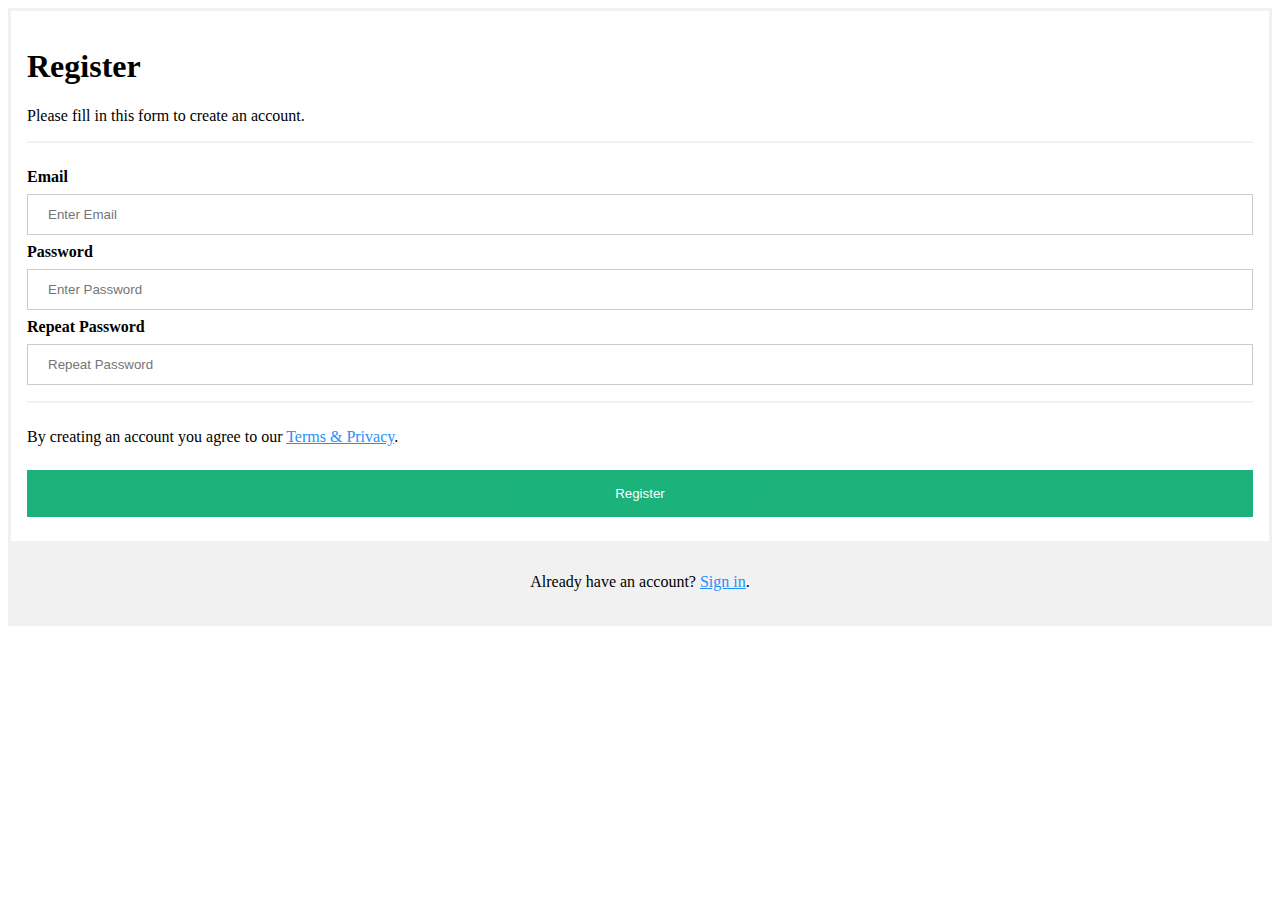
<file: index.html>
<!DOCTYPE html>
<html lang="en">
  <head>
    <meta charset="UTF-8" />
    <meta name="viewport" content="width=device-width, initial-scale=1.0" />
    <title>Document</title>
    <link rel="stylesheet" href="styles/index.css" />
  </head>
  <body>
    <form action="/" method="post">
      <div class="container">
        <h1>Register</h1>
        <p>Please fill in this form to create an account.</p>
        <hr />

        <label for="email"><b>Email</b></label>
        <input
          type="text"
          placeholder="Enter Email"
          name="email"
          id="email"
          required
        />

        <label for="password"><b>Password</b></label>
        <input
          type="password"
          placeholder="Enter Password"
          name="password"
          id="password"
          required
        />

        <label for="password-repeat"><b>Repeat Password</b></label>
        <input
          type="password"
          placeholder="Repeat Password"
          name="password-repeat"
          id="password-repeat"
          required
        />
        <hr />

        <p>
          By creating an account you agree to our
          <a href="#">Terms & Privacy</a>.
        </p>
        <button type="submit" class="registerbtn">Register</button>
      </div>

      <div class="container signin">
        <p>Already have an account? <a href="Login.html">Sign in</a>.</p>
      </div>
    </form>
  </body>
</html>
</file>
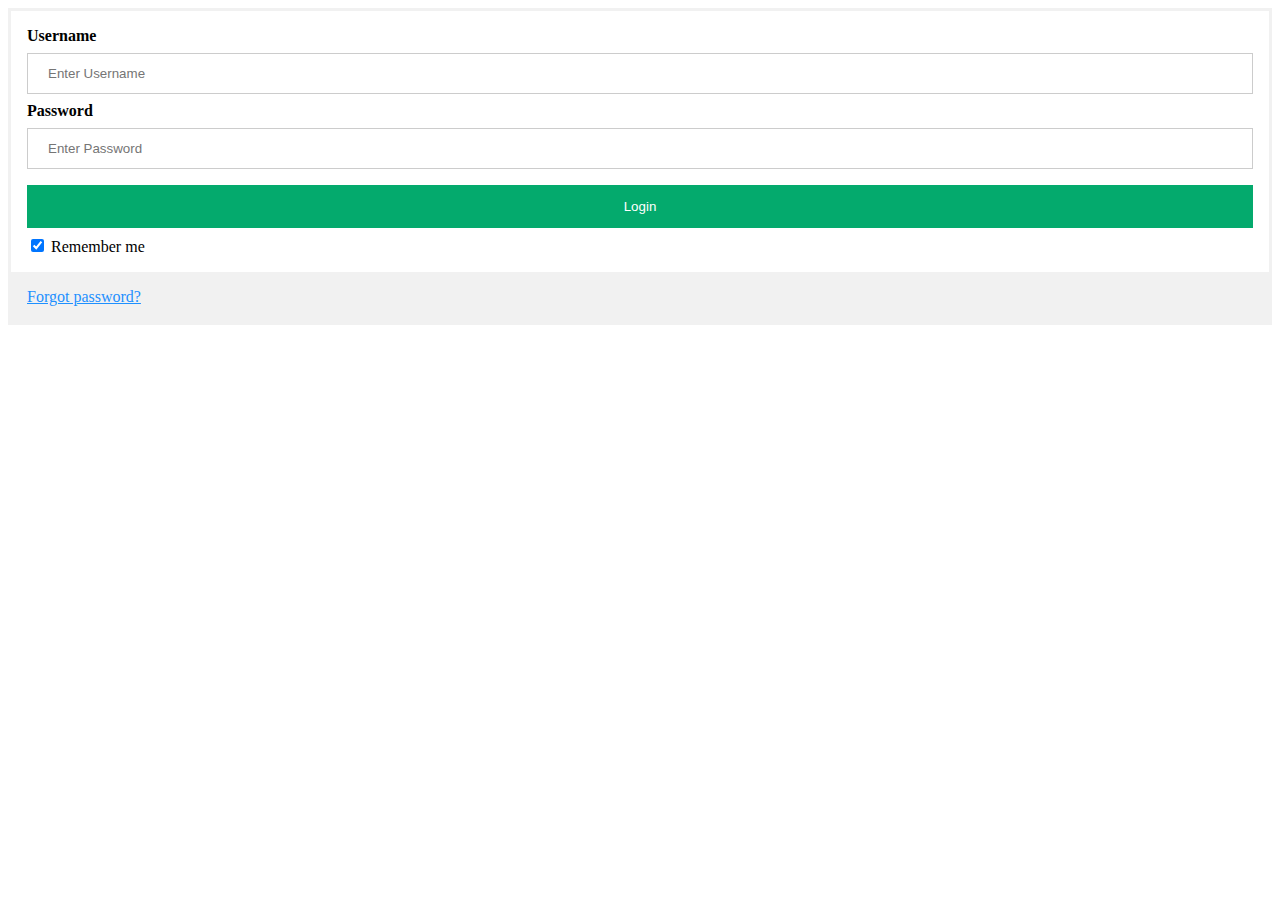
<file: Login.html>
<!DOCTYPE html>
<html lang="en">
  <head>
    <meta charset="UTF-8" />
    <meta name="viewport" content="width=device-width, initial-scale=1.0" />
    <title>Document</title>
    <link rel="stylesheet" href="styles/index.css" />
  </head>
  <body>
    <form action="" method="post">
      <div class="container">
        <label for="uname"><b>Username</b></label>
        <input type="text" placeholder="Enter Username" name="uname" required />

        <label for="password"><b>Password</b></label>
        <input
          type="password"
          placeholder="Enter Password"
          name="password"
          required
        />

        <button type="submit">Login</button>
        <label>
          <input type="checkbox" checked="checked" name="remember" /> Remember
          me
        </label>
      </div>

      <div class="container" style="background-color: #f1f1f1">
        <a href="#">Forgot password?</a>
      </div>
    </form>
  </body>
</html>
</file>
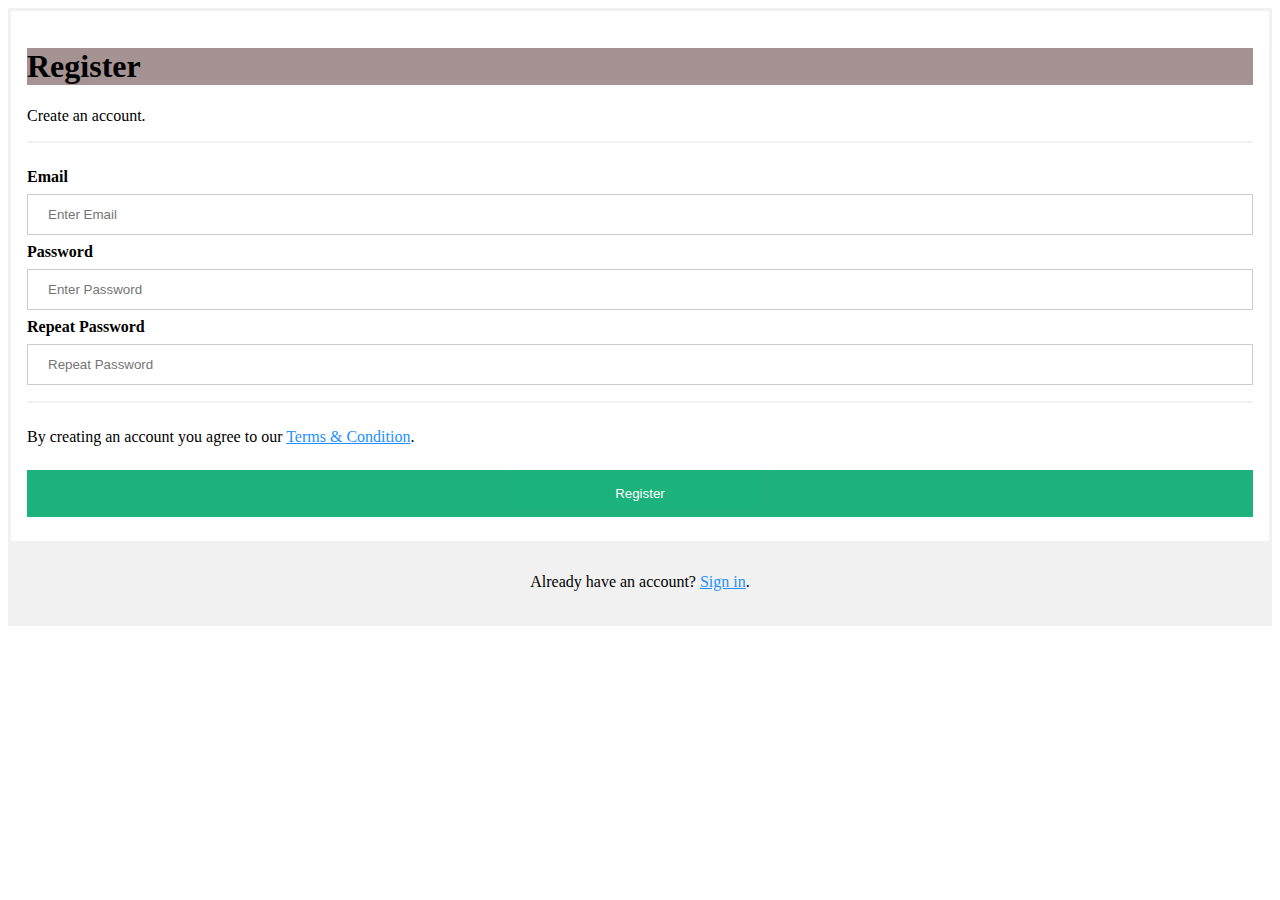
<file: Register.html>
<!DOCTYPE html>
<html lang="en">
  <head>
    <meta charset="UTF-8" />
    <meta name="viewport" content="width=device-width, initial-scale=1.0" />
    <title>Document</title>
    <link rel="stylesheet" href="styles/index.css" />
  </head>
  <body>
    <form action="/" method="post">
      <div class="container">
        <h1 dj="en">Register</h1>
        <p>Create an account.</p>
        <hr />

        <label for="email"><b>Email</b></label>
        <input
          type="text"
          placeholder="Enter Email"
          name="email"
          id="email"
          required
        />

        <label for="password"><b>Password</b></label>
        <input
          type="password"
          placeholder="Enter Password"
          name="password"
          id="password"
          required
        />

        <label for="password-repeat"><b>Repeat Password</b></label>
        <input
          type="password"
          placeholder="Repeat Password"
          name="password-repeat"
          id="password-repeat"
          required
        />
        <hr />

        <p>
          By creating an account you agree to our
          <a href="#">Terms & Condition</a>.
        </p>
        <button type="submit" class="registerbtn">Register</button>
      </div>

      <div class="container signin">
        <p>Already have an account? <a href="Login.html">Sign in</a>.</p>
      </div>
    </form>
  </body>
</html>
</file>
<file: styles/index.css>
form {
  border: 3px solid #f1f1f1;
}

input[type="text"],
input[type="password"] {
  width: 100%;
  padding: 12px 20px;
  margin: 8px 0;
  display: inline-block;
  border: 1px solid #ccc;
  box-sizing: border-box;
}

button {
  background-color: #04aa6d;
  color: white;
  padding: 14px 20px;
  margin: 8px 0;
  border: none;
  cursor: pointer;
  width: 100%;
}

button:hover {
  opacity: 0.8;
}

.container {
  padding: 16px;
}

input[type="text"]:focus,
input[type="password"]:focus {
  background-color: #ddd;
  outline: none;
}

hr {
  border: 1px solid #f1f1f1;
  margin-bottom: 25px;
}

.registerbtn {
  background-color: #04aa6d;
  color: white;
  padding: 16px 20px;
  margin: 8px 0;
  border: none;
  cursor: pointer;
  width: 100%;
  opacity: 0.9;
}

.registerbtn:hover {
  opacity: 1;
}

a {
  color: dodgerblue;
}

.signin {
  background-color: #f1f1f1;
  text-align: center;
}
[dj|="en"] {
  background-color: #a59292;
}
</file>
